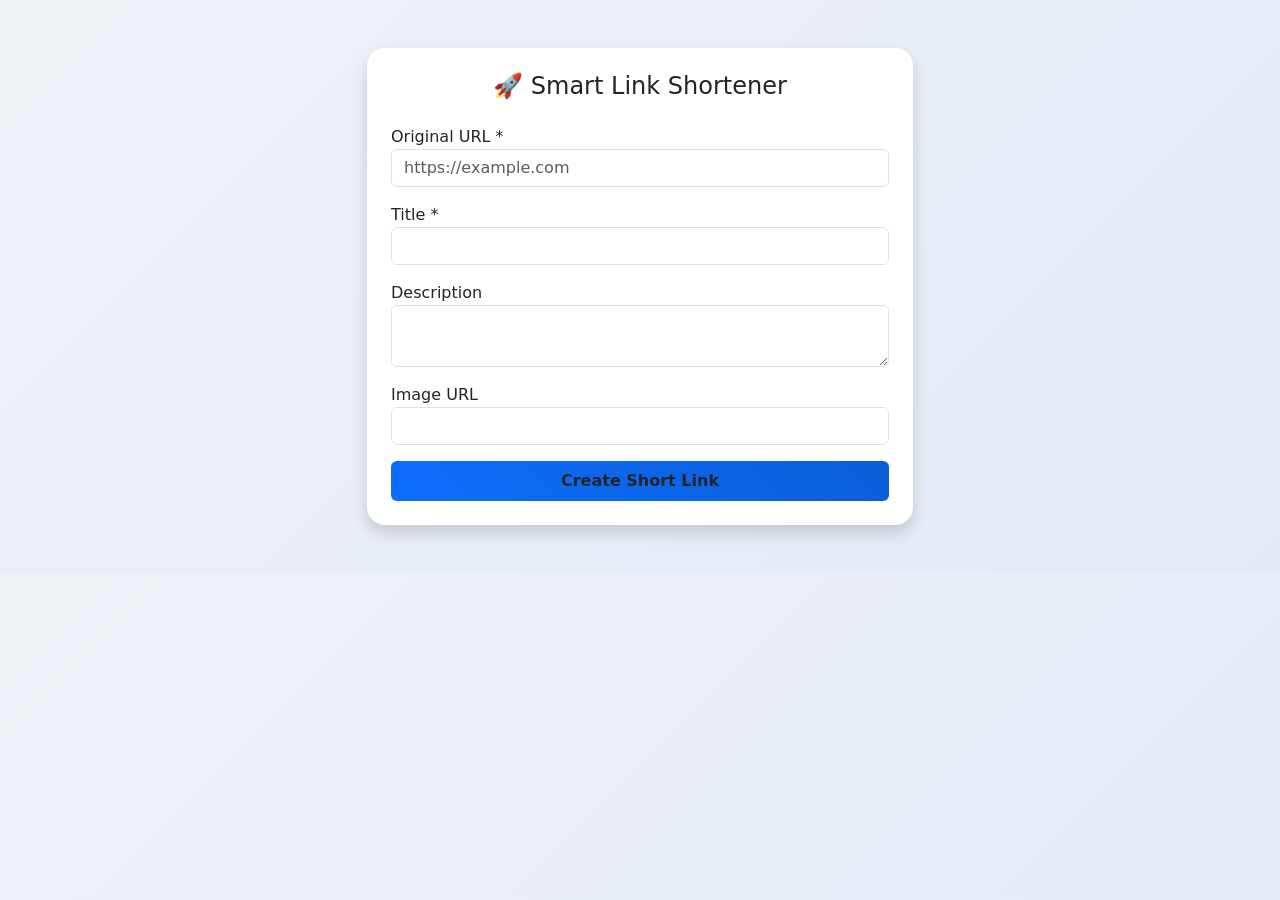
<file: add.html>
<!DOCTYPE html>
<html lang="en">
<head>
<meta charset="UTF-8">
<meta name="viewport" content="width=device-width, initial-scale=1.0">
<title>Smart Link Shortener</title>

<link href="https://cdn.jsdelivr.net/npm/bootstrap@5.3.0/dist/css/bootstrap.min.css" rel="stylesheet">
<link href="https://cdnjs.cloudflare.com/ajax/libs/font-awesome/6.5.0/css/all.min.css" rel="stylesheet">

<style>
body {
    background: linear-gradient(135deg, #eef2f7, #e3eaf5);
    font-family: system-ui, -apple-system, sans-serif;
}

.card {
    border-radius: 18px;
    border: none;
}

.btn-main {
    background: linear-gradient(45deg, #0d6efd, #0b5ed7);
    border: none;
    font-weight: 600;
}

.btn-main:hover {
    opacity: .9;
}

.share-btn {
    width: 45px;
    height: 45px;
    border-radius: 50%;
    display: inline-flex;
    align-items: center;
    justify-content: center;
    color: white;
    text-decoration: none;
    margin: 5px;
    font-size: 18px;
}

.bg-wa { background: #25D366; }
.bg-fb { background: #1877F2; }
.bg-tg { background: #0088cc; }
.bg-x { background: #000; }

</style>
</head>
<body>

<div class="container mt-5 mb-5">
<div class="row justify-content-center">
<div class="col-md-6">
<div class="card p-4 shadow">

<h4 class="text-center mb-4">🚀 Smart Link Shortener</h4>

<div class="mb-3">
<label>Original URL *</label>
<input type="url" id="targetUrl" class="form-control" placeholder="https://example.com">
</div>

<div class="mb-3">
<label>Title *</label>
<input type="text" id="linkTitle" class="form-control">
</div>

<div class="mb-3">
<label>Description</label>
<textarea id="linkDesc" class="form-control"></textarea>
</div>

<div class="mb-3">
<label>Image URL</label>
<input type="url" id="linkImg" class="form-control">
</div>

<button onclick="generateLink()" class="btn btn-main w-100 py-2" id="createBtn">
Create Short Link
</button>

<div class="mt-4 d-none" id="resultArea">
<hr>
<label class="text-success">Short link created successfully:</label>

<div class="input-group mb-3">
<input type="text" id="finalLink" class="form-control text-center" readonly>
<button class="btn btn-secondary" onclick="copyLink()">Copy</button>
</div>

<div class="text-center mb-3">
<a id="shareWa" target="_blank" class="share-btn bg-wa"><i class="fab fa-whatsapp"></i></a>
<a id="shareFb" target="_blank" class="share-btn bg-fb"><i class="fab fa-facebook-f"></i></a>
<a id="shareX" target="_blank" class="share-btn bg-x"><i class="fab fa-x-twitter"></i></a>
<a id="shareTg" target="_blank" class="share-btn bg-tg"><i class="fab fa-telegram"></i></a>
</div>

<button class="btn btn-outline-primary w-100" onclick="resetForm()">
Add Another Link
</button>

</div>
</div>
</div>
</div>
</div>

<script>
const API_URL = "https://nnynvpjudlcuejcuvszx.supabase.co/functions/v1/create";

function isValidURL(url) {
    try { new URL(url); return true; }
    catch { return false; }
}

async function generateLink() {

    const target = targetUrl.value.trim();
    const title = linkTitle.value.trim();
    const desc = linkDesc.value.trim();
    const img = linkImg.value.trim();

    if (!target || !title) {
        alert("Please fill required fields");
        return;
    }

    if (!isValidURL(target)) {
        alert("Invalid URL");
        return;
    }

    createBtn.innerHTML = "Creating...";
    createBtn.disabled = true;

    try {
        const response = await fetch(API_URL, {
            method: "POST",
            headers: { "Content-Type": "application/json" },
            body: JSON.stringify({
                title,
                description: desc,
                image: img,
                target
            })
        });

        if (!response.ok) throw new Error();

        const data = await response.json();

        finalLink.value = data.shortUrl;
        resultArea.classList.remove("d-none");

        setupSharing(data.shortUrl, title);

    } catch {
        alert("Server error. Please try again.");
    }

    createBtn.innerHTML = "Create Short Link";
    createBtn.disabled = false;
}

function copyLink() {
    navigator.clipboard.writeText(finalLink.value);
}

function resetForm() {
    targetUrl.value = "";
    linkTitle.value = "";
    linkDesc.value = "";
    linkImg.value = "";
    resultArea.classList.add("d-none");
    window.scrollTo({ top: 0, behavior: "smooth" });
}

function setupSharing(url, title) {
    shareWa.href = `https://api.whatsapp.com/send?text=${encodeURIComponent(title + " " + url)}`;
    shareFb.href = `https://www.facebook.com/sharer/sharer.php?u=${encodeURIComponent(url)}`;
    shareX.href = `https://x.com/intent/tweet?text=${encodeURIComponent(title)}&url=${encodeURIComponent(url)}`;
    shareTg.href = `https://t.me/share/url?url=${encodeURIComponent(url)}&text=${encodeURIComponent(title)}`;
}
</script>

</body>
</html>
</file>
